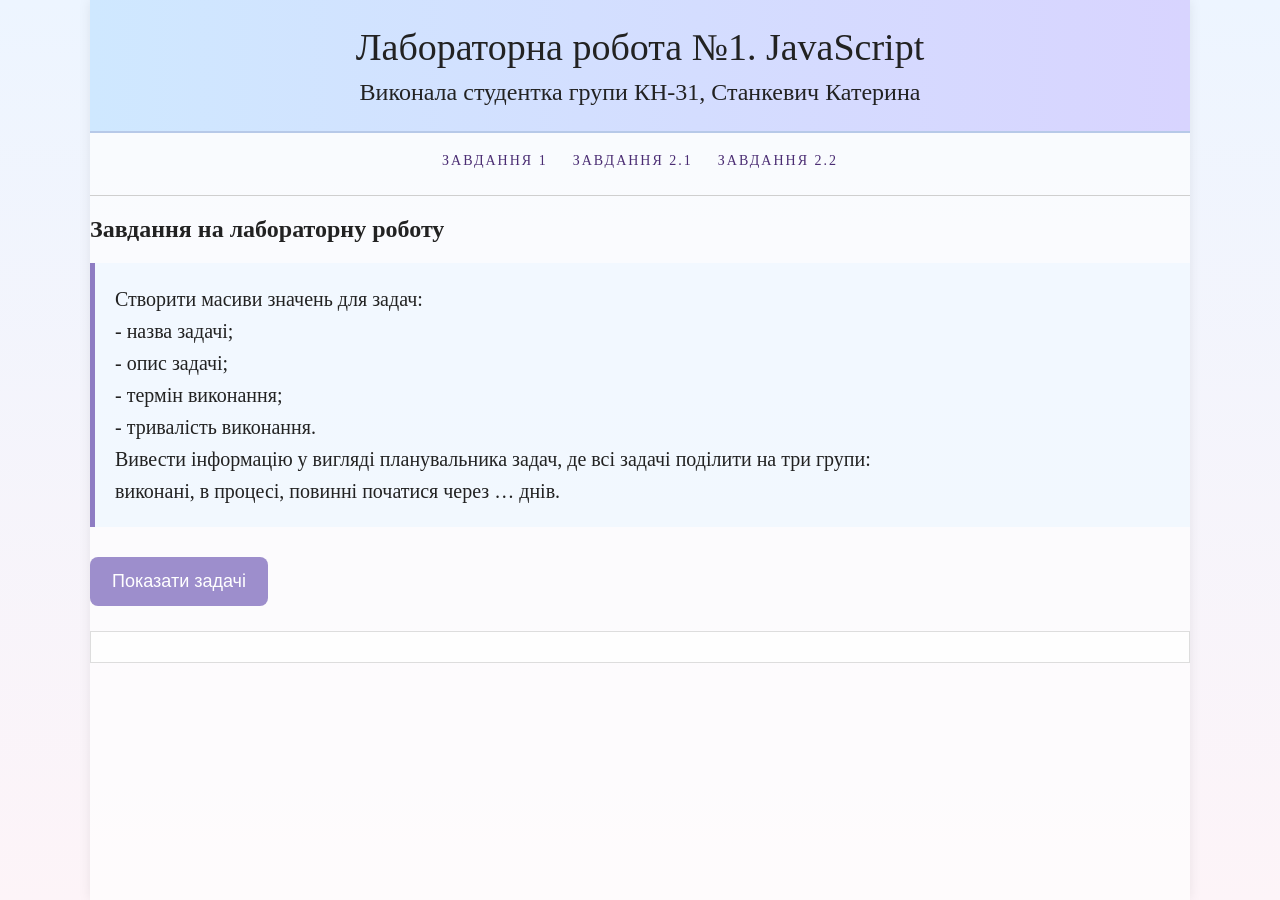
<file: index.html>
<!DOCTYPE html>
<html lang="en">
    <head>
        <title> Лабораторна робота №1. JavaScript </title>
        <link type="text/css" rel="stylesheet" href="stylejs.css" />
        <script src="task1.js" defer></script>
    </head>
    <body>
        <main class = "b-main">
            <header class = "b-header">
                <h1> Лабораторна робота №1. JavaScript </h1>
                <h2> Виконала студентка групи КН-31, Станкевич Катерина </h2>
            </header>
            <nav class="b-nav">
                <a href="index.html">Завдання 1</a>
                <a href="task2_1.html">Завдання 2.1</a>
                <a href="task2_2.html">Завдання 2.2</a>
            </nav>
            <h2> Завдання на лабораторну роботу </h2>
            <div class = "b-task">
                Створити масиви значень для задач: <br>- назва задачі; <br>- опис задачі; <br>- термін виконання; <br>- тривалість виконання.
                <br>Вивести інформацію у вигляді планувальника задач, де всі задачі поділити на три групи: <br>виконані, в процесі, повинні початися через … днів.
            </div>
             <button class="b-button" onclick="showTasks()">Показати задачі</button>
             <div id="result" class="b-result"></div>
        </main>
    </body>
</html>
</file>
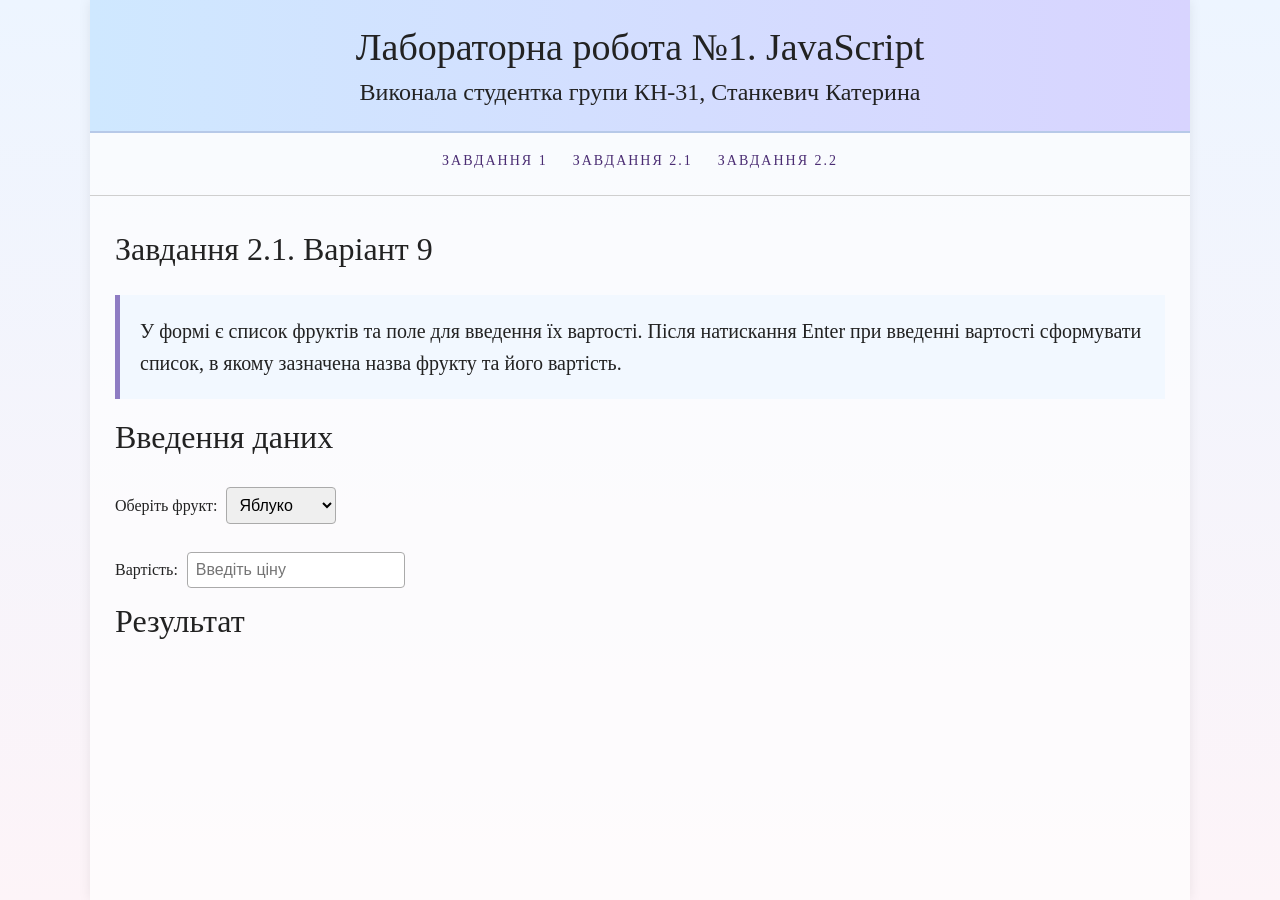
<file: task2_1.html>
<!DOCTYPE html>
<html lang="uk">
<head>
    <meta charset="UTF-8">
    <title>Лабораторна робота №1. JavaScript</title>
    <link type="text/css" rel="stylesheet" href="stylejs.css">
    <script src="task2_1.js" defer></script>
</head>
<body>
    <main class="b-main">
        <header class="b-header">
            <h1>Лабораторна робота №1. JavaScript</h1>
            <h2>Виконала студентка групи КН-31, Станкевич Катерина</h2>
        </header>
        <nav class="b-nav">
            <a href="index.html">Завдання 1</a>
            <a href="task2_1.html">Завдання 2.1</a>
            <a href="task2_2.html">Завдання 2.2</a>
        </nav>
        <section class="b-section">
            <h2>Завдання 2.1. Варіант 9</h2>
            <div class="b-task">
                У формі є список фруктів та поле для введення
                їх вартості. Після натискання Enter при введенні
                вартості сформувати список, в якому зазначена
                назва фрукту та його вартість.
            </div>
            <h2>Введення даних</h2>
            <label for="fruit">Оберіть фрукт:</label>
            <select id="fruit">
                <option value="Яблуко">Яблуко</option>
                <option value="Банан">Банан</option>
                <option value="Апельсин">Апельсин</option>
                <option value="Груша">Груша</option>
                <option value="Ківі">Ківі</option>
            </select>
            <br><br>
            <label for="price">Вартість:</label>
            <input type="number" id="price" min="0" step="0.01"
                   placeholder="Введіть ціну"
                   onkeydown="addFruit(event)">
            <h2>Результат</h2>
            <ul id="result"></ul>
        </section>
    </main>
</body>
</html>
</file>
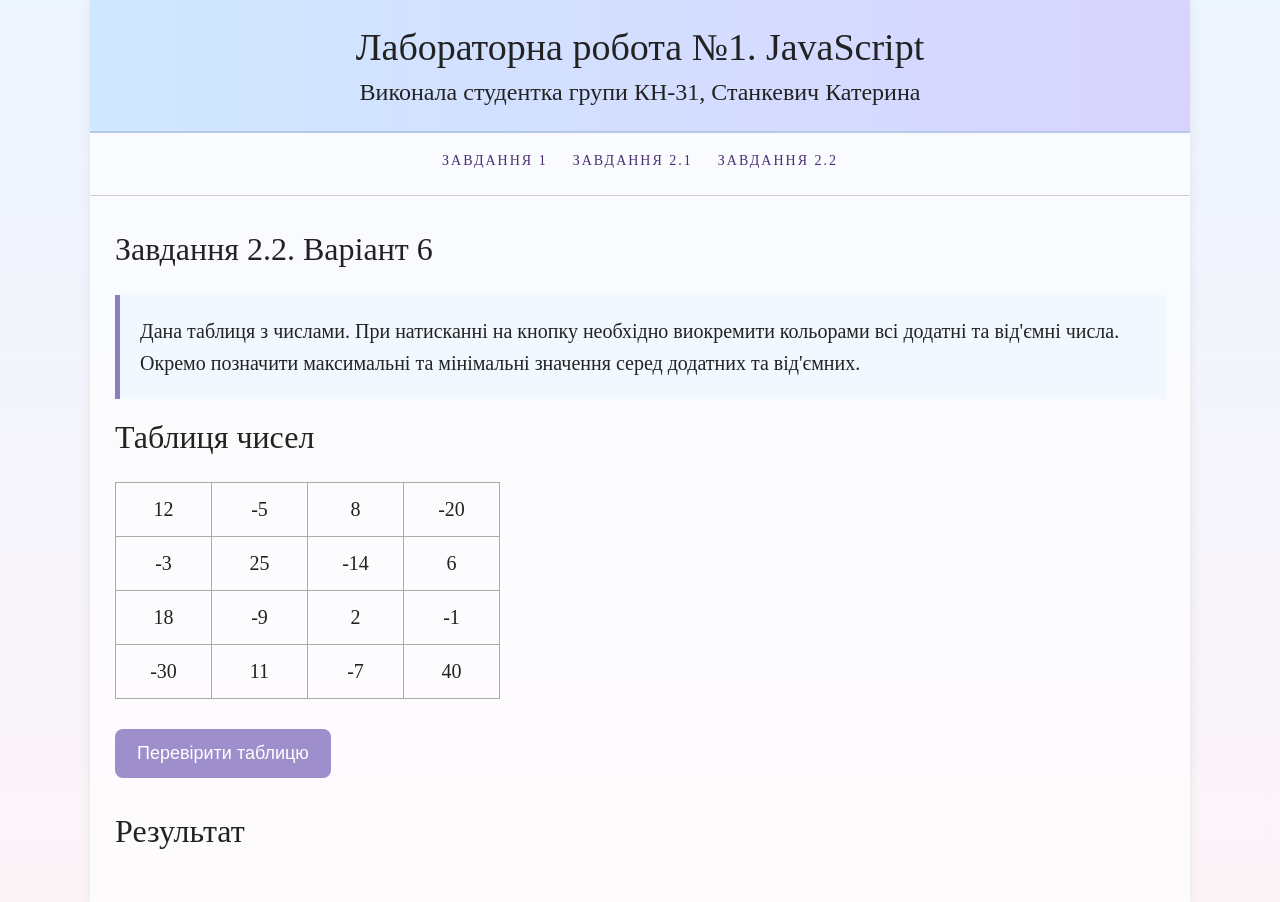
<file: task2_2.html>
<!DOCTYPE html>
<html lang="uk">
<head>
    <meta charset="UTF-8">
    <title>Лабораторна робота №1. JavaScript</title>
    <link rel="stylesheet" href="stylejs.css">
    <script src="task2_2.js" defer></script>
</head>
<body>
    <main class="b-main">
        <header class="b-header">
            <h1>Лабораторна робота №1. JavaScript</h1>
            <h2>Виконала студентка групи КН-31, Станкевич Катерина</h2>
        </header>
        <nav class="b-nav">
            <a href="index.html">Завдання 1</a>
            <a href="task2_1.html">Завдання 2.1</a>
            <a href="task2_2.html">Завдання 2.2</a>
        </nav>
        <section class="b-section">
            <h2>Завдання 2.2. Варіант 6</h2>
            <div class="b-task">
                Дана таблиця з числами. При натисканні на кнопку
                необхідно виокремити кольорами всі додатні
                та від'ємні числа. Окремо позначити максимальні
                та мінімальні значення серед додатних та від'ємних.
            </div>
            <h2>Таблиця чисел</h2>
            <table id="table" class="b-table">
                <tr>
                    <td>12</td><td>-5</td><td>8</td><td>-20</td>
                </tr>
                <tr>
                    <td>-3</td><td>25</td><td>-14</td><td>6</td>
                </tr>
                <tr>
                    <td>18</td><td>-9</td><td>2</td><td>-1</td>
                </tr>
                <tr>
                    <td>-30</td><td>11</td><td>-7</td><td>40</td>
                </tr>
            </table>
            <button class="b-button" onclick="tableObrab()">Перевірити таблицю</button>
            <h2>Результат</h2>
            <div id="result"></div>
        </section>
    </main>
</body>
</html>
</file>
<file: stylejs.css>
html {
    scroll-behavior: smooth;
}

body {
    margin: 0;
    padding: 0;
    font-family: Georgia, 'Times New Roman', serif;
    background: linear-gradient(180deg, #edf5ff 0%, #fdf4f8 100%);
    color: #222;
}

.b-main {
    width: 90%;
    max-width: 1100px;
    margin: 0 auto;
    background-color: rgba(255, 255, 255, 0.65);
    min-height: 100vh;
    box-shadow: 0 0 12px rgba(0, 0, 0, 0.08);
}

.b-header {
    text-align: center;
    padding: 25px 15px;
    background: linear-gradient(90deg, #cfe8ff, #d8d4ff);
    border-bottom: 2px solid #b7c9e8;
}

.b-header h1 {
    margin: 0 0 10px 0;
    font-size: 38px;
    font-weight: normal;
}

.b-header h2 {
    margin: 0;
    font-size: 24px;
    font-weight: normal;
}

.b-nav {
    display: flex;
    justify-content: center;
    flex-wrap: wrap;
    gap: 25px;
    padding: 20px 10px;
    border-bottom: 1px solid #cfcfcf;
}

.b-nav a {
    text-decoration: none;
    color: #4b2d73;
    text-transform: uppercase;
    letter-spacing: 2px;
    font-size: 14px;
    padding-bottom: 6px;
}

.b-nav a:hover {
    border-bottom: 2px solid #7a4bb7;
}

.b-section {
    padding: 25px;
}

.b-section h2 {
    margin-top: 10px;
    font-size: 32px;
    font-weight: normal;
}

.b-task {
    margin: 20px 0;
    padding: 20px;
    background-color: rgba(240, 248, 255, 0.8);
    border-left: 5px solid #8e7cc3;
    line-height: 1.6;
    font-size: 20px;
}

.b-button {
    background-color: rgba(142, 124, 195, 0.85);
    color: white;
    border: none;
    padding: 14px 22px;
    margin: 10px 0 25px 0;
    border-radius: 8px;
    font-size: 18px;
    cursor: pointer;
    transition: 0.3s;
}

.b-button:hover {
    background-color: rgba(122, 75, 183, 0.95);
}

.b-result {
    padding: 15px;
    background-color: rgba(255, 255, 255, 0.7);
    border: 1px solid #ddd;
}

.b-group {
    margin-bottom: 25px;
    padding: 15px;
    border-radius: 8px;
}

.done {
    background-color: #e8f7e8;
}

.progress {
    background-color: #fff4d6;
}

.future {
    background-color: #e8f0ff;
}

.b-group h3 {
    margin-top: 0;
    font-size: 24px;
    font-weight: normal;
}

.b-task-item {
    margin-bottom: 12px;
    padding: 10px;
    background-color: rgba(255, 255, 255, 0.8);
    border-left: 4px solid #999;
}

@media (max-width: 768px) {
    .b-header h1 {
        font-size: 28px;
    }

    .b-header h2 {
        font-size: 18px;
    }

    .b-section h2 {
        font-size: 24px;
    }

    .b-task {
        font-size: 18px;
    }

    .b-nav {
        flex-direction: column;
        align-items: center;
        gap: 10px;
    }
}

.b-table {
    border-collapse: collapse;
    margin: 20px 0;
}

.b-table td {
    border: 1px solid #aaa;
    padding: 15px 25px;
    text-align: center;
    font-size: 20px;
    min-width: 45px;
}

#result {
    line-height: 1.8;
    margin-bottom: 20px;
}

select, input {
    padding: 8px;
    margin: 5px;
    font-size: 16px;
    border: 1px solid #aaa;
    border-radius: 4px;
}
</file>
